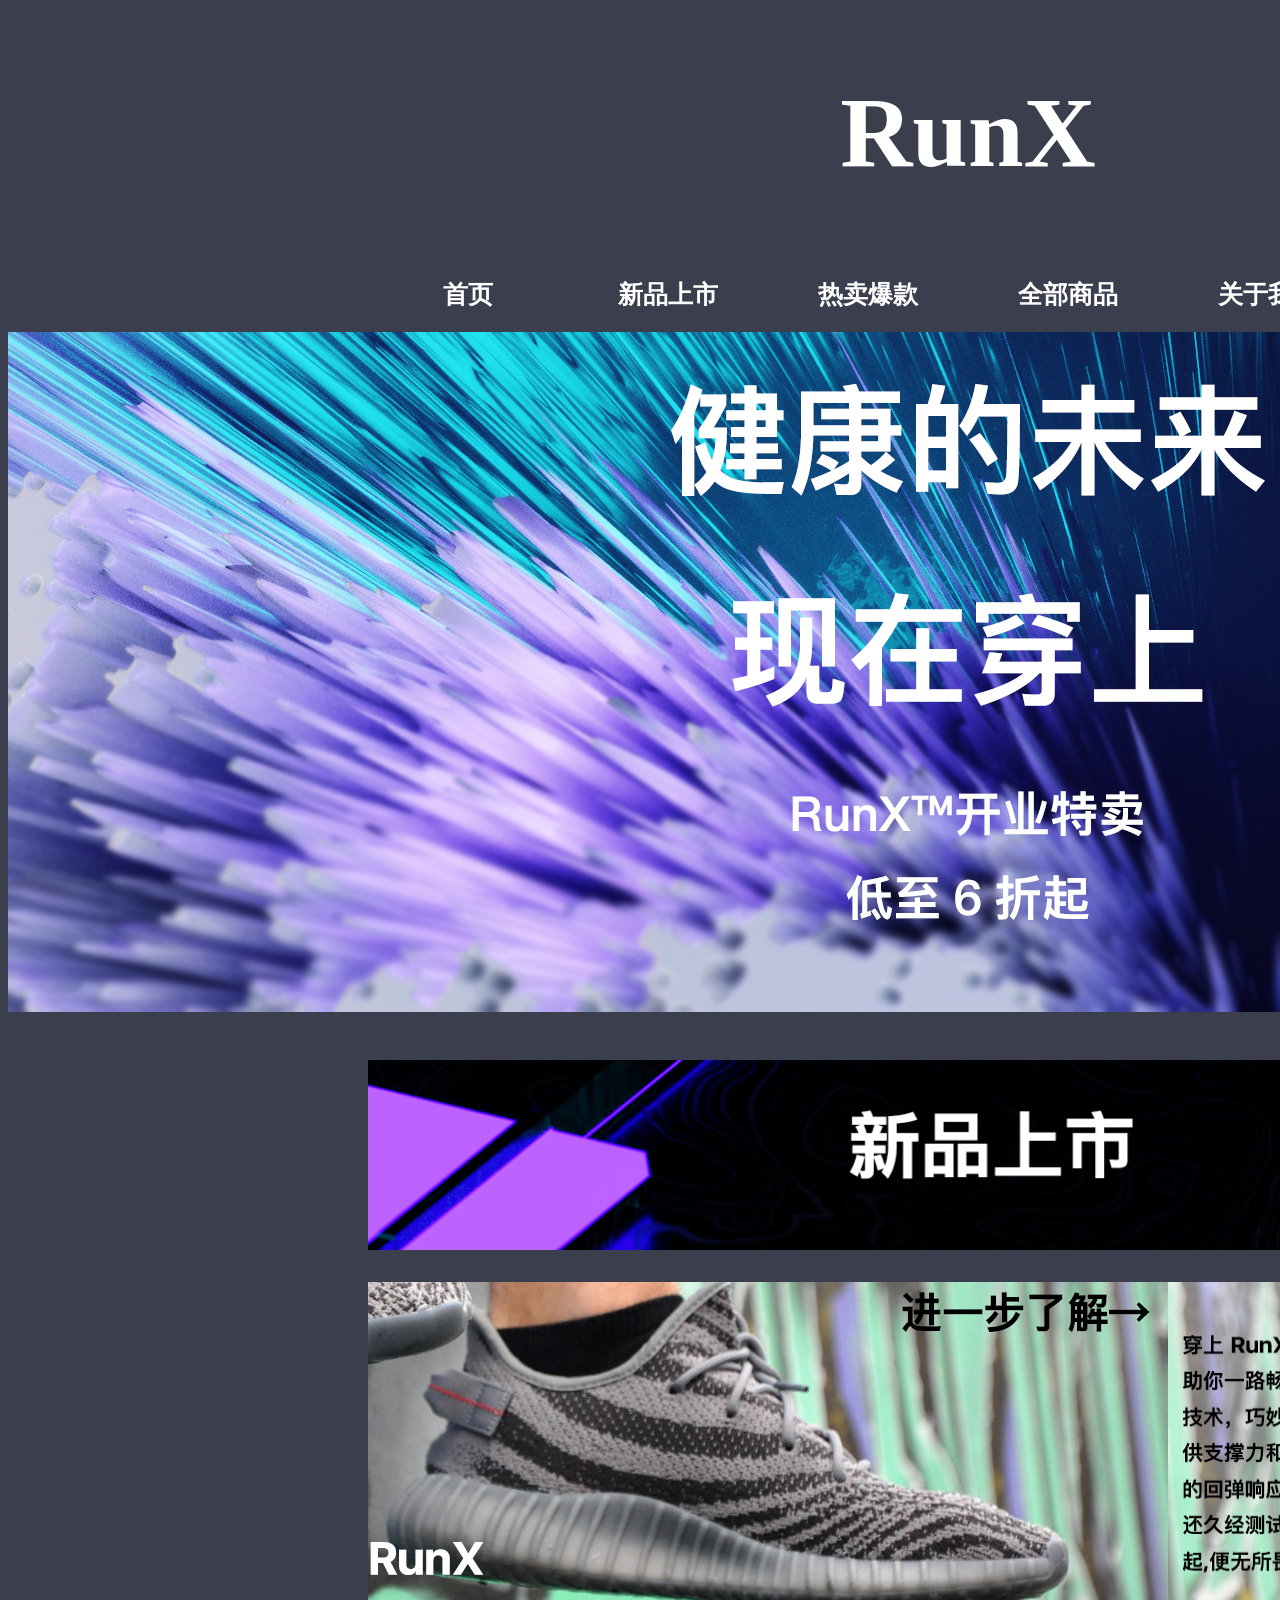
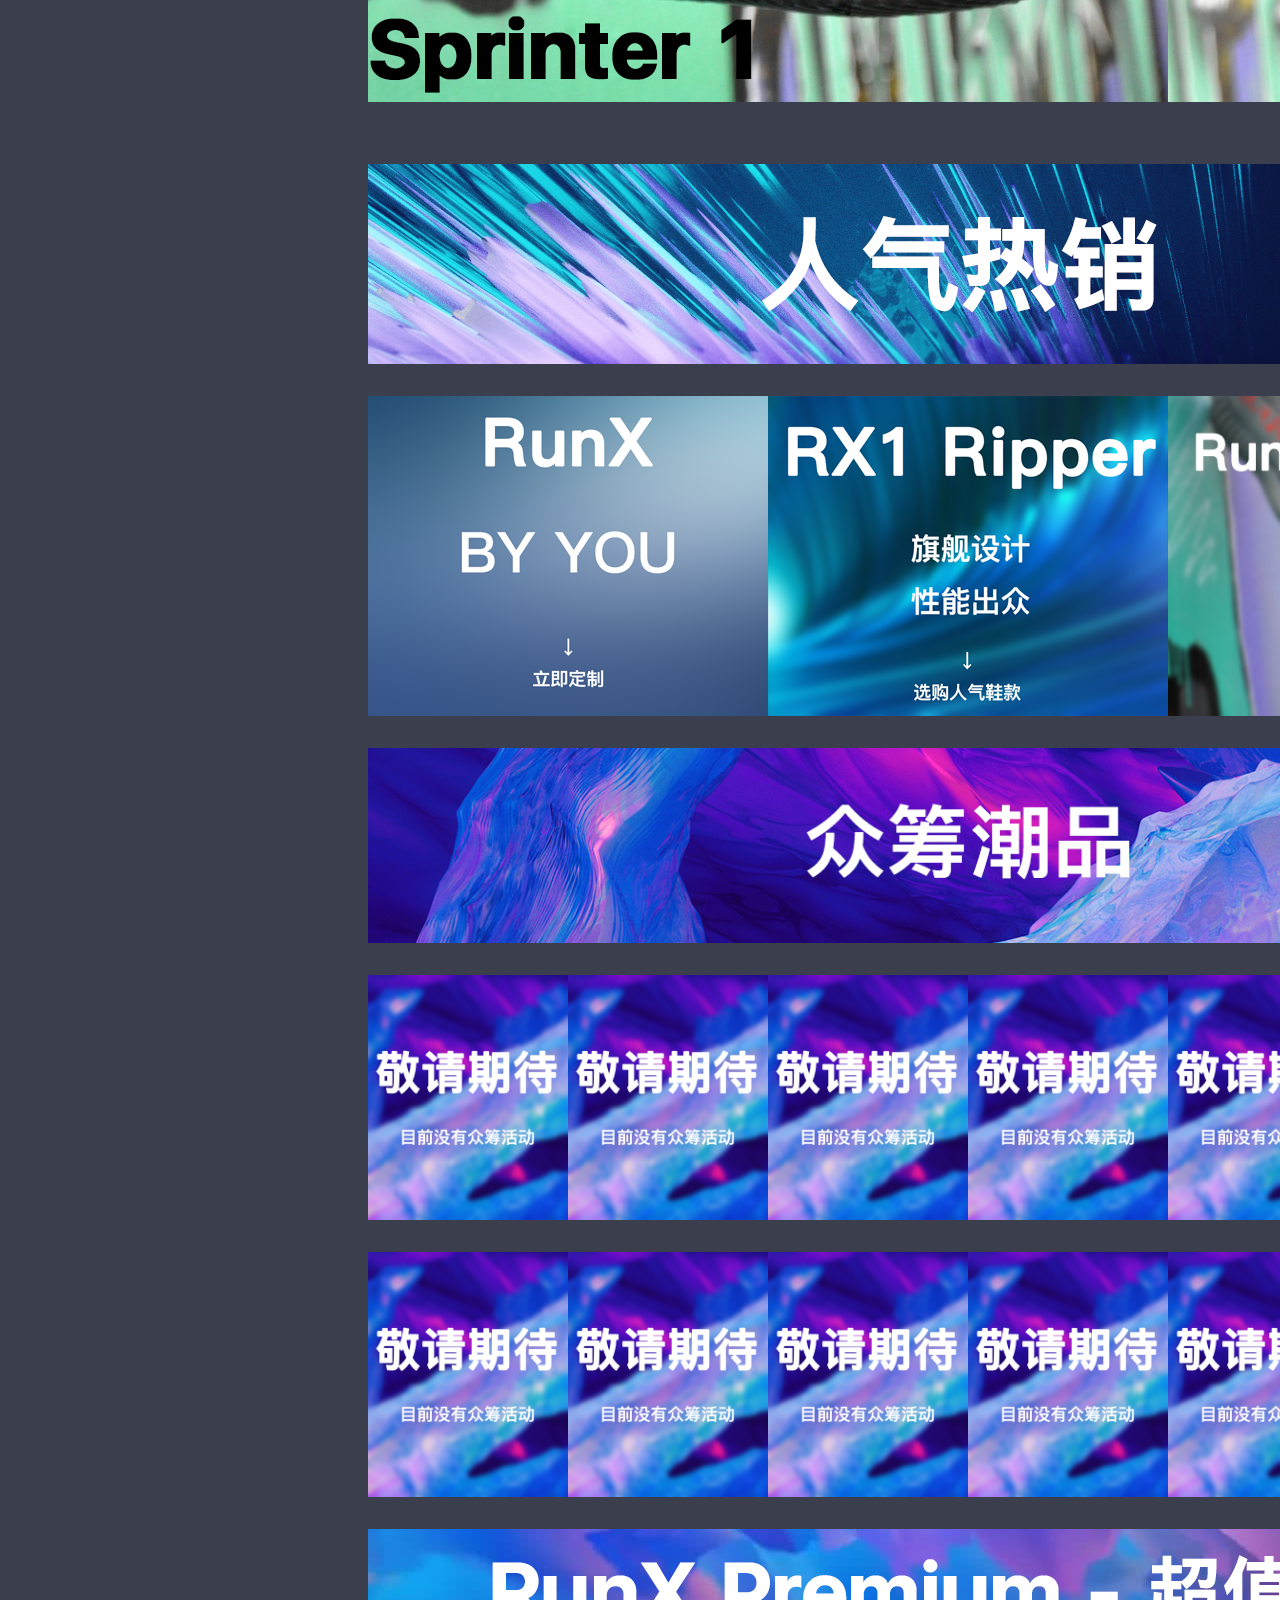
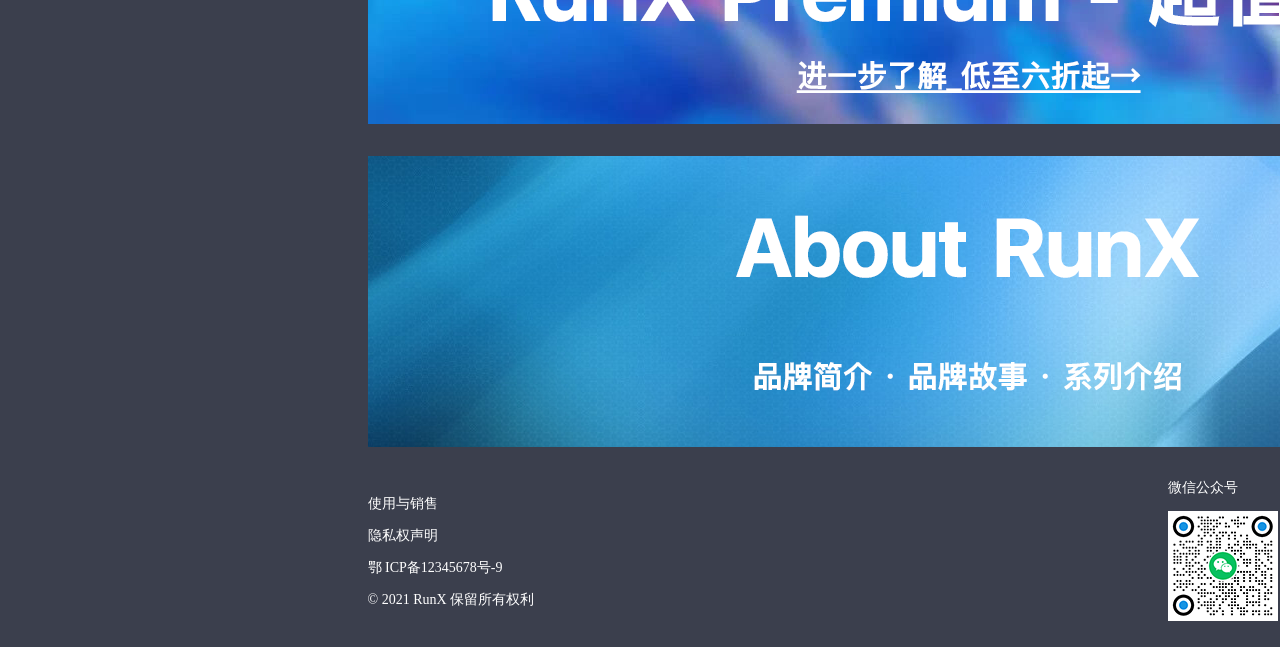
<file: index.html>
<!doctype html>
<html>
<head>
<meta charset="utf-8">
<title>RunX - 开业特卖低至六折</title>
<link href="2020202.css" rel="stylesheet" type="text/css">
</head>
<body>
	<table width="100%" border="0" cellspacing="0" cellpadding="0">
  <tbody>
    <tr>
      <td width="360" height="180" rowspan="2">&nbsp;</td>
      <td width="1200" height="125" colspan="6"><h1>RunX</h1></td>
      <td width="360" height="180" rowspan="2">&nbsp;</td>
    </tr>
    <tr>
      <td width="200" height="55"><h2>首页</h2></td>
      <td width="200" height="55"><h2>新品上市</h2></td>
      <td width="200" height="55"><h2>热卖爆款</h2></td>
      <td width="200" height="55"><h2>全部商品</h2></td>
      <td width="200" height="55"><h2>关于我们</h2></td>
      <td width="200" height="55"><h2>登录/注册</h2></td>
    </tr>
    <tr>
      <td width="1920" height="680" colspan="8" ><a href="子页-2.html"><img src="wallhaven-q6xxqd.png" width="1920" height="680" alt=""/></a></td>
    </tr>
    <tr>
    <td width="360" height="2300" rowspan="9">&nbsp;</td>
	
    <td width="1200" height="190" colspan="6"><p>&nbsp;</p>
	<p><img src="wallhaven-lm5pgr.png" width="1200" height="190" alt=""/></p></td>
    <td width="360" height="2300" rowspan="9"><p>&nbsp;</p></td>
    </tr>
    <tr>
     <td width="800" height="420" colspan="4"><img src="wallhaven-qdyxjq.png" width="800" height="420" alt=""/></td>
     <td width="400" height="420" colspan="2"><p><img src="wallhaven-qdyxjq1.png" width="400" height="420" alt=""/></p></td>
    </tr>
    <tr>
      <td width="1200" height="200" colspan="6"><p>&nbsp;</p>
      <p><img src="wallhaven-q6xxq12.png" width="1200" height="200" alt=""/></p></td>
    </tr>
    <tr>
      <td width="400" height="320" colspan="2"><p><img src="11.png" width="400" height="320" alt=""/></p></td>
      <td width="400" height="320" colspan="2"><p><img src="12.png" width="400" height="320" alt=""/></p></td>
      <td width="400" height="320" colspan="2"><p><img src="13.png" width="400" height="320" alt=""/></p></td>
    </tr>
    <tr>
		<td width="1200" height="200" colspan="6"><p><img src="14.png" width="1200" height="195" alt=""/></p></td>
    </tr>
    <tr>
      <td width="200" height="245"><p><img src="15.png" width="200" height="245" alt=""/></p></td>
      <td width="200" height="245"><p><img src="15.png" width="200" height="245" alt=""/></p></td>
      <td width="200" height="245"><p><img src="15.png" width="200" height="245" alt=""/></p></td>
      <td width="200" height="245"><p><img src="15.png" width="200" height="245" alt=""/></p></td>
      <td width="200" height="245"><p><img src="15.png" width="200" height="245" alt=""/></p></td>
      <td width="200" height="245"><p><img src="15.png" width="200" height="245" alt=""/></p></td>
    </tr>
    <tr>
      <td width="200" height="245"><p><img src="15.png" width="200" height="245" alt=""/></p></td>
      <td width="200" height="245"><p><img src="15.png" width="200" height="245" alt=""/></p></td>
      <td width="200" height="245"><p><img src="15.png" width="200" height="245" alt=""/></p></td>
      <td width="200" height="245"><p><img src="15.png" width="200" height="245" alt=""/></p></td>
      <td width="200" height="245"><p><img src="15.png" width="200" height="245" alt=""/></p></td>
      <td width="200" height="245"><p><img src="15.png" width="200" height="245" alt=""/></p></td>
    </tr>
    <tr>
      <td width="1200" height="195" colspan="6"><p></p>
      <p><a href="子页-1.html"><img src="asshole.png" width="1201" height="195" alt=""/></a></p></td>
    </tr>
    <tr>
     <td width="1200" height="290" colspan="6"><p><img src="99.png" width="1200" height="291" alt=""/></p></td>
    </tr>
    <tr>
     <td width="360" height="130">&nbsp;</td>
     <td width="800" height="130" colspan="4"><p>使用与销售 </p>
      <p>隐私权声明</p>
      <p>鄂 ICP备12345678号-9      </p>
      <p>© 2021 RunX 保留所有权利</p></td>
     <td width="200" height="130"><p>微信公众号</p>
      <p><img src="27__c9d6ecfaf1a76b39617c4bb3e3fc31bd_a5e6e061b3dc1a3922d1536e0ec430ef.png" width="110" height="110" alt=""/></p></td>
     <td width="200" height="130"><p>关于我们</p>
      <p>联系我们</p>
      <p>产品对比      </p>
      <p><a href="憨憨王仔柠.png">友情链接</a></p></td>
     <td width="360" height="130">&nbsp;</td>

    </tr>
  </tbody>
</table>

</body>
</html>
</file>
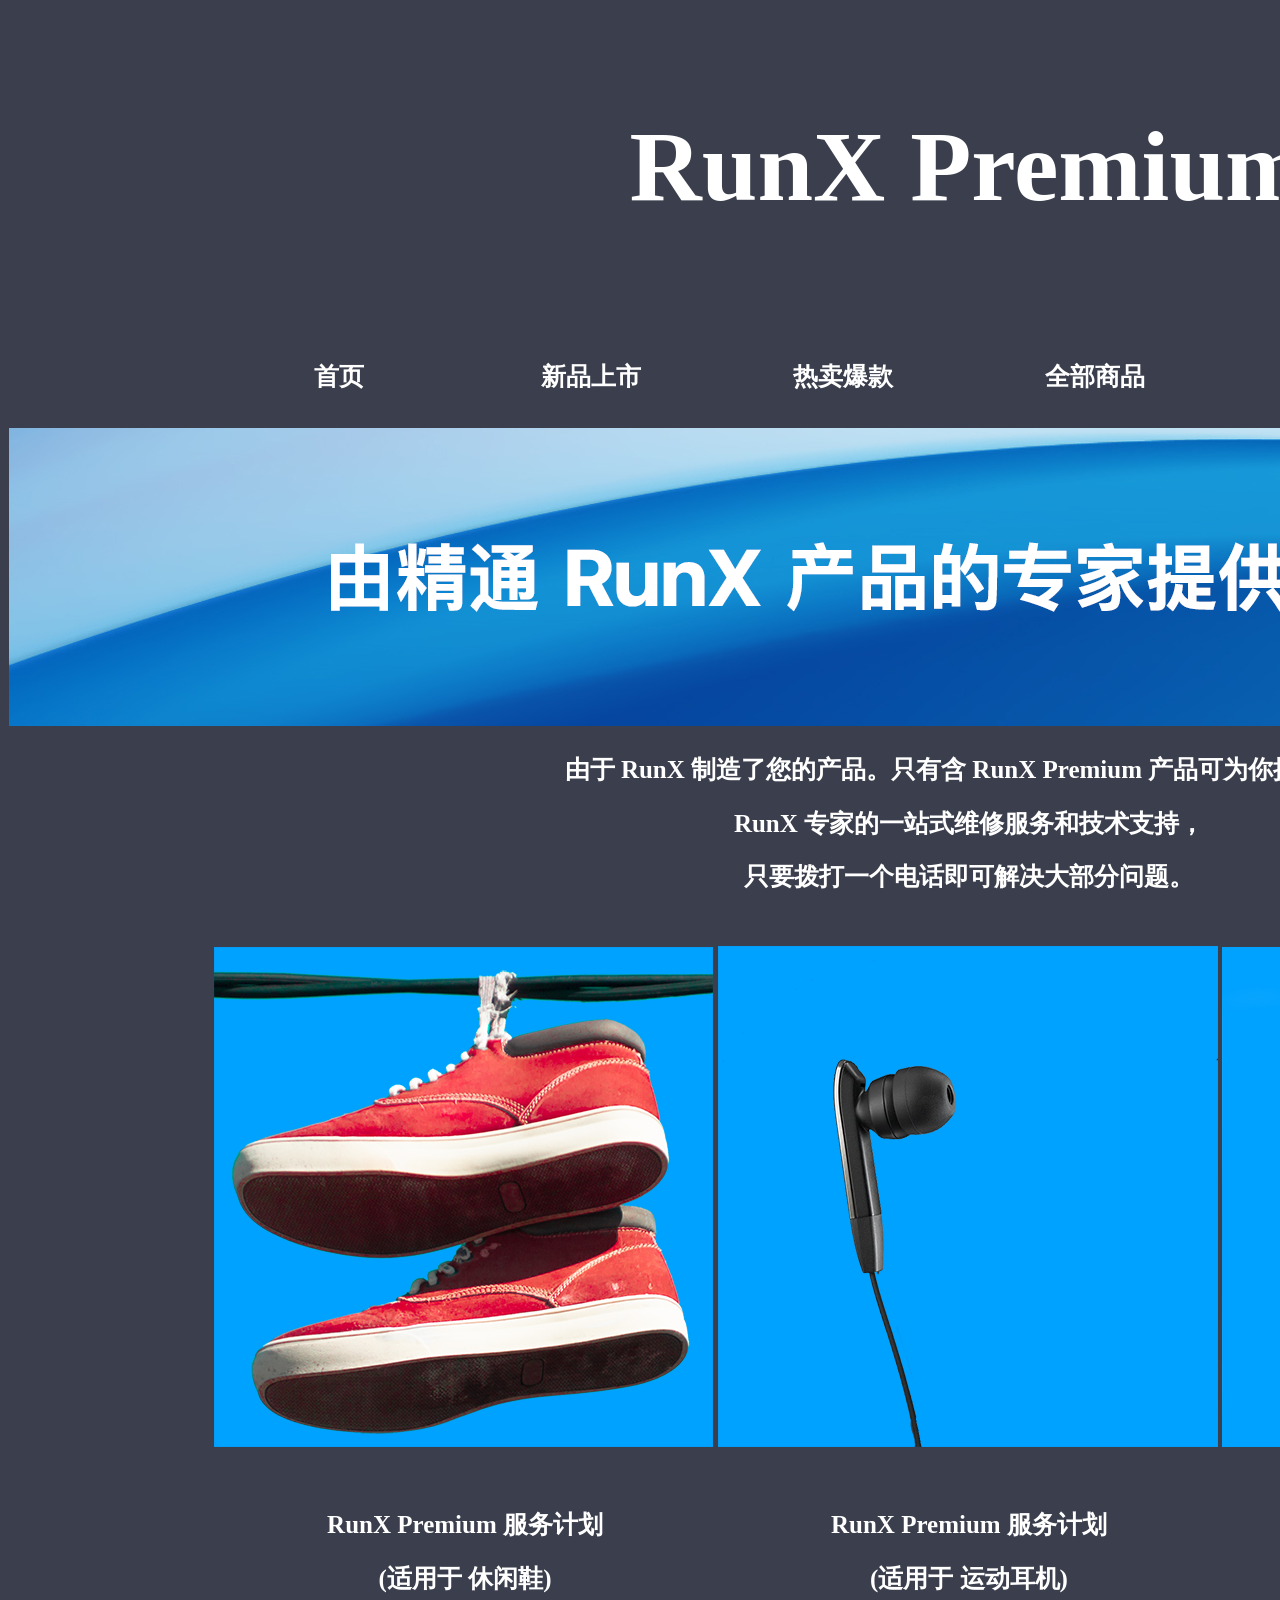
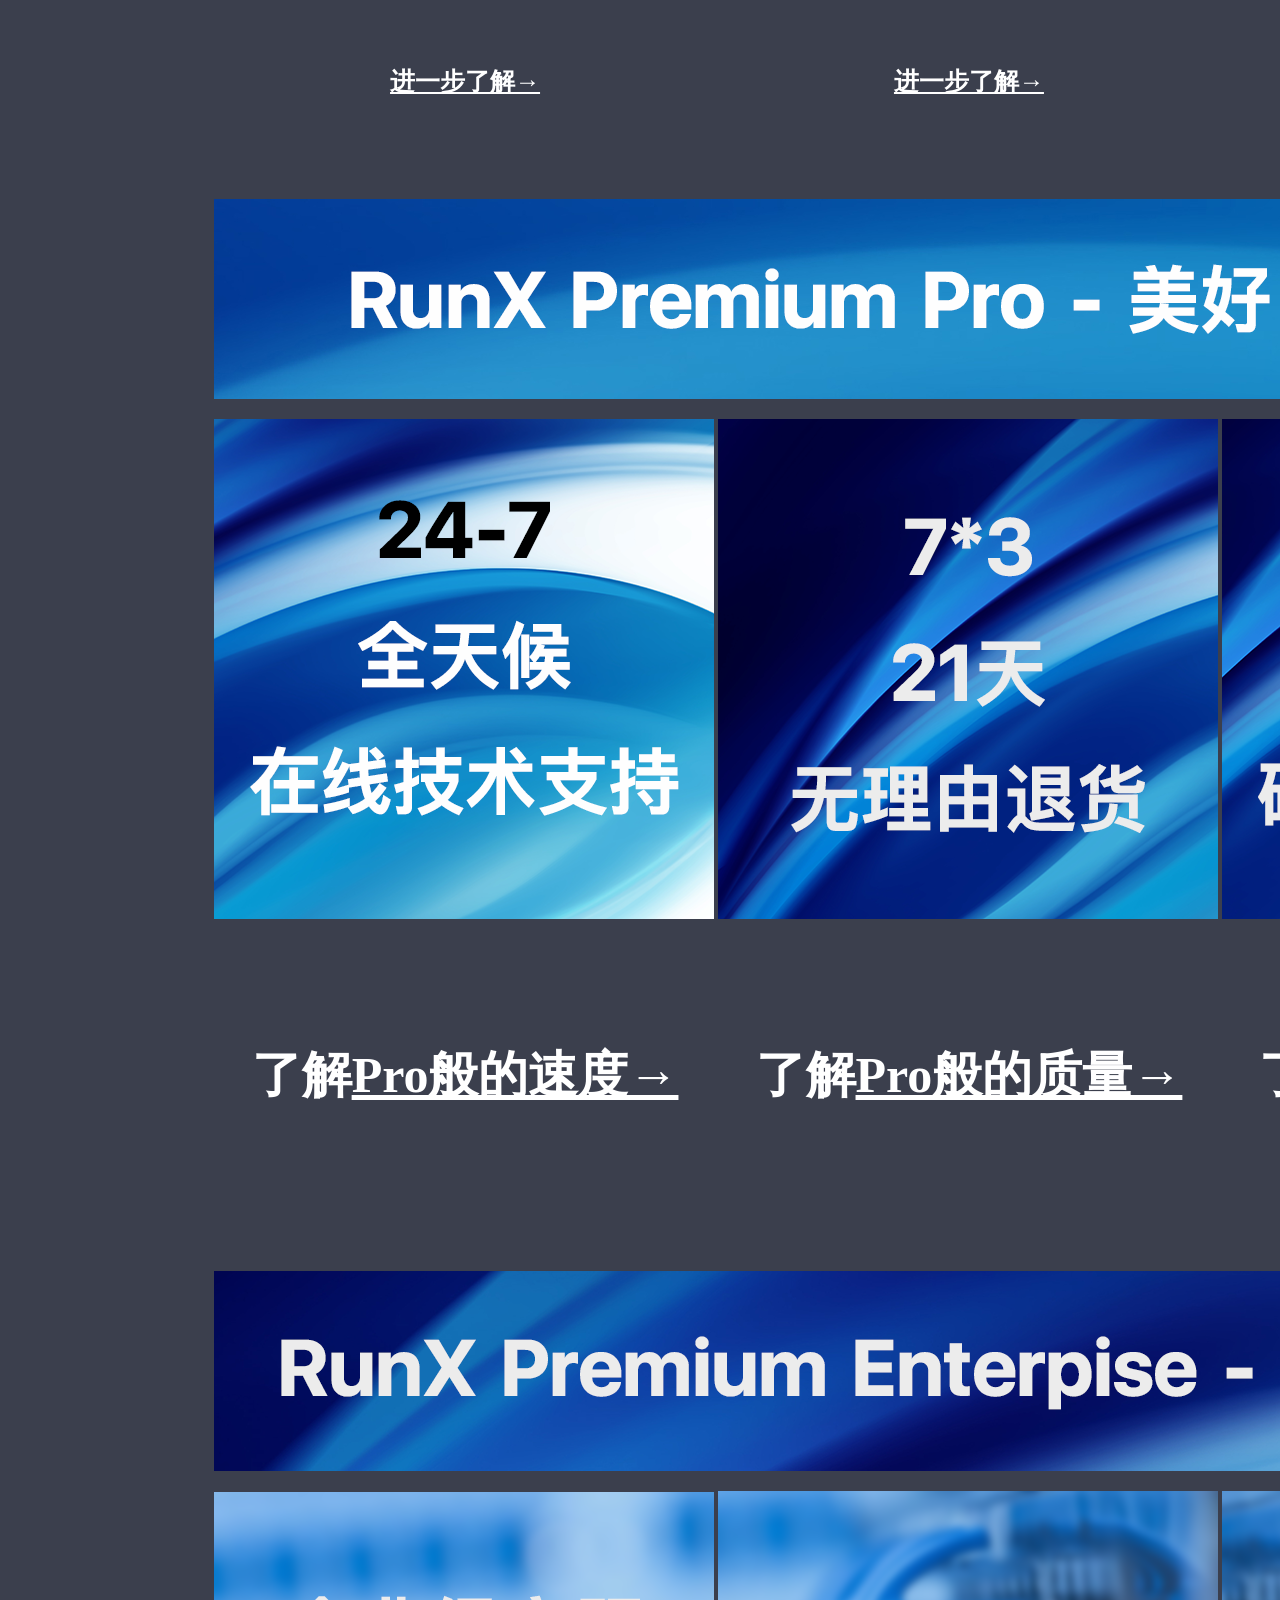
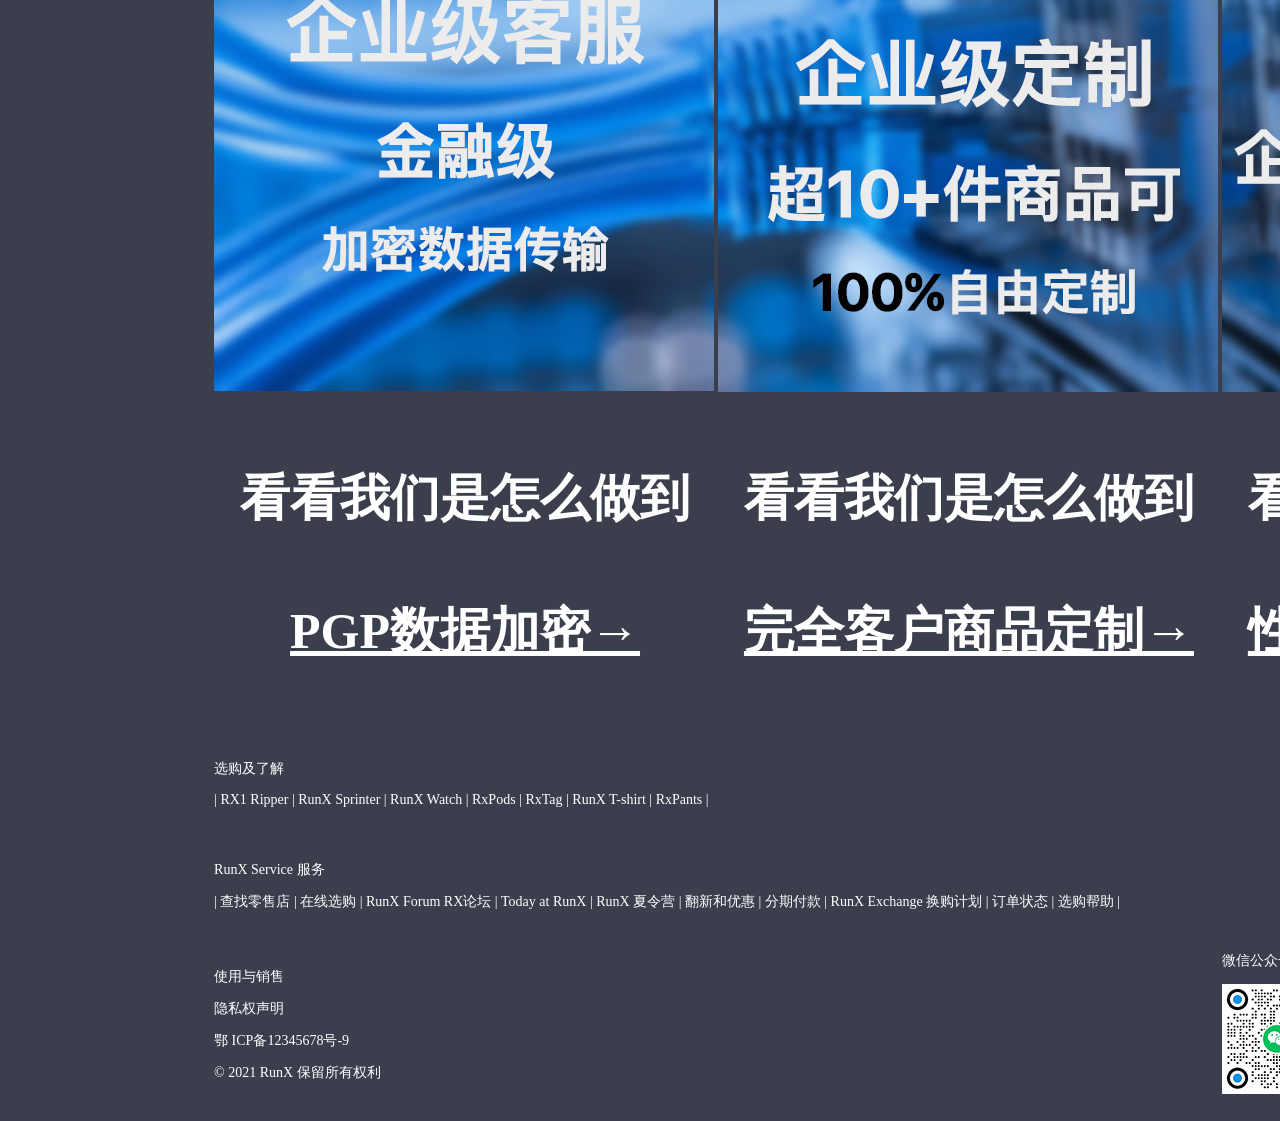
<file: 子页-1.html>
<!doctype html>
<html>
<head>
<meta charset="utf-8">
<title>RunX Premium - 超值省心</title>
<link href="2020202.css" rel="stylesheet" type="text/css">
</head>

<body>
<table width="100%" border="0" cellspacing="0" cellpadding="1">
<tbody>
  </tbody>
<tbody>
  <tr>
    <td width="210" height="200" rowspan="2">&nbsp;</td>
    <td width="1500" height="100" colspan="6"><h3>RunX <strong>Premium</strong></h3></td>
    <td width="210" height="200" rowspan="2">&nbsp;</td>
  </tr>
  <tr>
    <td width="250" height="100" ><h2>首页</h2></td>
    <td width="250" height="100" ><h2>新品上市</h2></td>
    <td width="250" height="100" ><h2>热卖爆款</h2></td>
    <td width="250" height="100" ><h2>全部商品</h2></td>
    <td width="250" height="100" ><h2>关于我们</h2></td>
    <td width="250" height="100" ><h2>登录/注册</h2></td>
  </tr>
  <tr>
    <td width="1920" height="300"  colspan="8"><img src="99515.png" width="1920" height="298" alt=""/></td>
    </tr>
  <tr>
    <td width="210" height="3000"  rowspan="9">&nbsp;</td>
    <td  width="1500" height="200"  colspan="6"><h2>由于 RunX 制造了您的产品。只有含 RunX Premium 产品可为你提供来自</h2>
      <h2> RunX 专家的一站式维修服务和技术支持，</h2>
      <h2>只要拨打一个电话即可解决大部分问题。</h2>
      <p>&nbsp;</p></td>
    <td width="210" height="3000"   rowspan="9">&nbsp;</td>
  </tr>
  <tr>
    <td width="500" height="500" colspan="2"><img src="979766163.png" width="499" height="500" alt=""/></td>
    <td width="500" height="500" colspan="2"><img src="0101520541920.png" width="500" height="501" alt=""/></td>
    <td width="500" height="500" colspan="2"><img src="12020202002.png" width="500" height="500" alt=""/></td>
    </tr>
  <tr>
    <td width="500" height="300" colspan="2"><h2>RunX Premium 服务计划 </h2>
      <h2>(适用于 休闲鞋) </h2>
      <h2>&nbsp;</h2>
      <h2><u>进一步了解→</u></h2></td>
    <td width="500" height="300" colspan="2"><h2>RunX Premium 服务计划 </h2>
      <h2>(适用于 运动耳机) </h2>
      <h2>&nbsp;</h2>
      <h2><u>进一步了解→</u></h2></td>
    <td width="500" height="300" colspan="2"><h2>RunX Premium 服务计划 </h2>
      <h2>(适用于 休闲衫) </h2>
      <h2>&nbsp;</h2>
      <h2><u>进一步了解→</u></h2></td>
    </tr>
  <tr>
    <td width="1500" height="200" colspan="6"><p>&nbsp;</p>
      <p><img src="9559595.png" width="1504" height="200" alt=""/></p></td>
    </tr>
  <tr>
    <td width="500" height="500" colspan="2"><img src="9598165452.png" width="500" height="500" alt=""/></td>
    <td width="500" height="500" colspan="2"><img src="6465465465465.png" width="500" height="500" alt=""/></td>
    <td width="500" height="500" colspan="2"><img src="6165165165.png" width="500" height="500" alt=""/></td>
    </tr>
  <tr>
    <td width="500" height="300" colspan="2"><h4>了解<u>Pro般的速度→</u></h4></td>
    <td width="500" height="300" colspan="2"><h4>了解<u>Pro般的质量→</u></h4></td>
    <td width="500" height="300" colspan="2"><h4>了解<u>Pro般的售后→</u></h4></td>
    </tr>
  <tr>
    <td width="1500" height="200" colspan="6"><p>&nbsp;</p>
      <p><img src="wallhaven-g7781d.png" width="1500" height="200" alt=""/></p></td>
    </tr>
  <tr>
    <td width="500" height="500" colspan="2"><img src="1414651451521.png" width="500" height="499" alt=""/></td>
    <td width="500" height="500" colspan="2"><img src="1414421212121.png" width="500" height="501" alt=""/></td>
    <td width="500" height="500" colspan="2"><img src="14100201210021021.png" width="500" height="501" alt=""/></td>
    </tr>
  <tr>
    <td width="500" height="300" colspan="2"><h4>看看我们是怎么做到</h4>
      <h4><u>PGP数据加密→</u></h4></td>
    <td width="500" height="300" colspan="2"><h4>看看我们是怎么做到</h4>
      <h4><u>完全客户商品定制→</u></h4></td>
    <td width="500" height="300" colspan="2"><h4>看看我们是怎么做到</h4>
      <h4><u>性价比“吊打”友商→</u></h4></td>
    </tr>
  <tr>
    <td width="210" height="300" rowspan="3">&nbsp;</td>
    <td width="1500" height="100" colspan="6"><p>选购及了解 </p>
      <p>| RX1 Ripper | RunX Sprinter | RunX Watch | RxPods | RxTag | RunX T-shirt | RxPants | </p></td>
    <td width="210" height="300" rowspan="3">&nbsp;</td>
  </tr>
  <tr>
    <td width="1500" height="100" colspan="6"><p>RunX Service 服务</p>
      <p>| 查找零售店 | 在线选购 | RunX Forum RX论坛 | Today at RunX | RunX 夏令营 | 翻新和优惠 | 分期付款 | RunX Exchange 换购计划 | 订单状态 | 选购帮助 |</p></td>
    </tr>
  <tr>
    <td width="1000" height="100" colspan="4"><p>使用与销售 </p>
      <p>隐私权声明 </p>
      <p>鄂 ICP备12345678号-9 </p>
      <p>© 2021 RunX 保留所有权利</p></td>
    <td width="250" height="100"><p>微信公众号</p>
      <p><img src="27__c9d6ecfaf1a76b39617c4bb3e3fc31bd_a5e6e061b3dc1a3922d1536e0ec430ef.png" width="110" height="110" alt=""/></p></td>
    <td width="250" height="100"><p>关于我们 </p>
      <p>联系我们 </p>
      <p>产品对比 </p>
      <p><a href="憨憨王仔柠.png">友情链接</a></p></td>
    </tr>
</tbody>
<tbody>
</tbody>
</table>
</body>
</html>
</file>
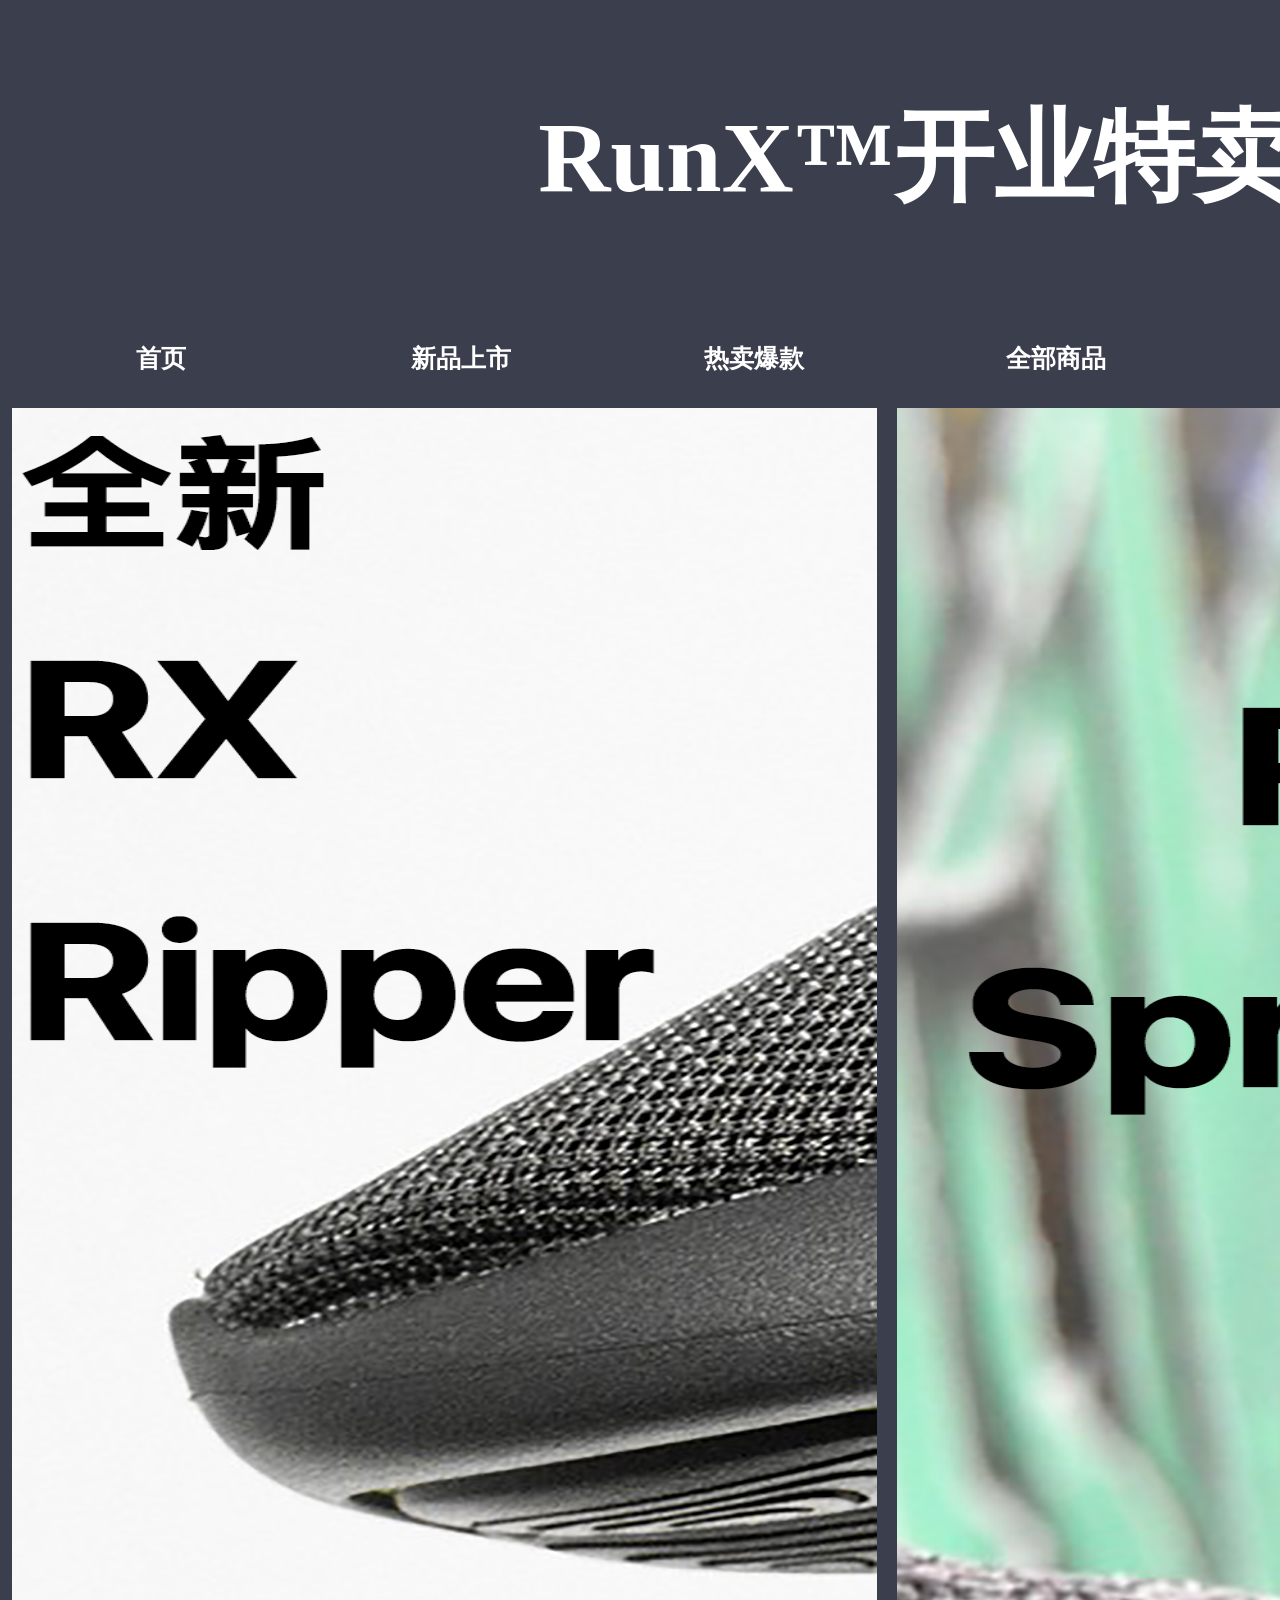
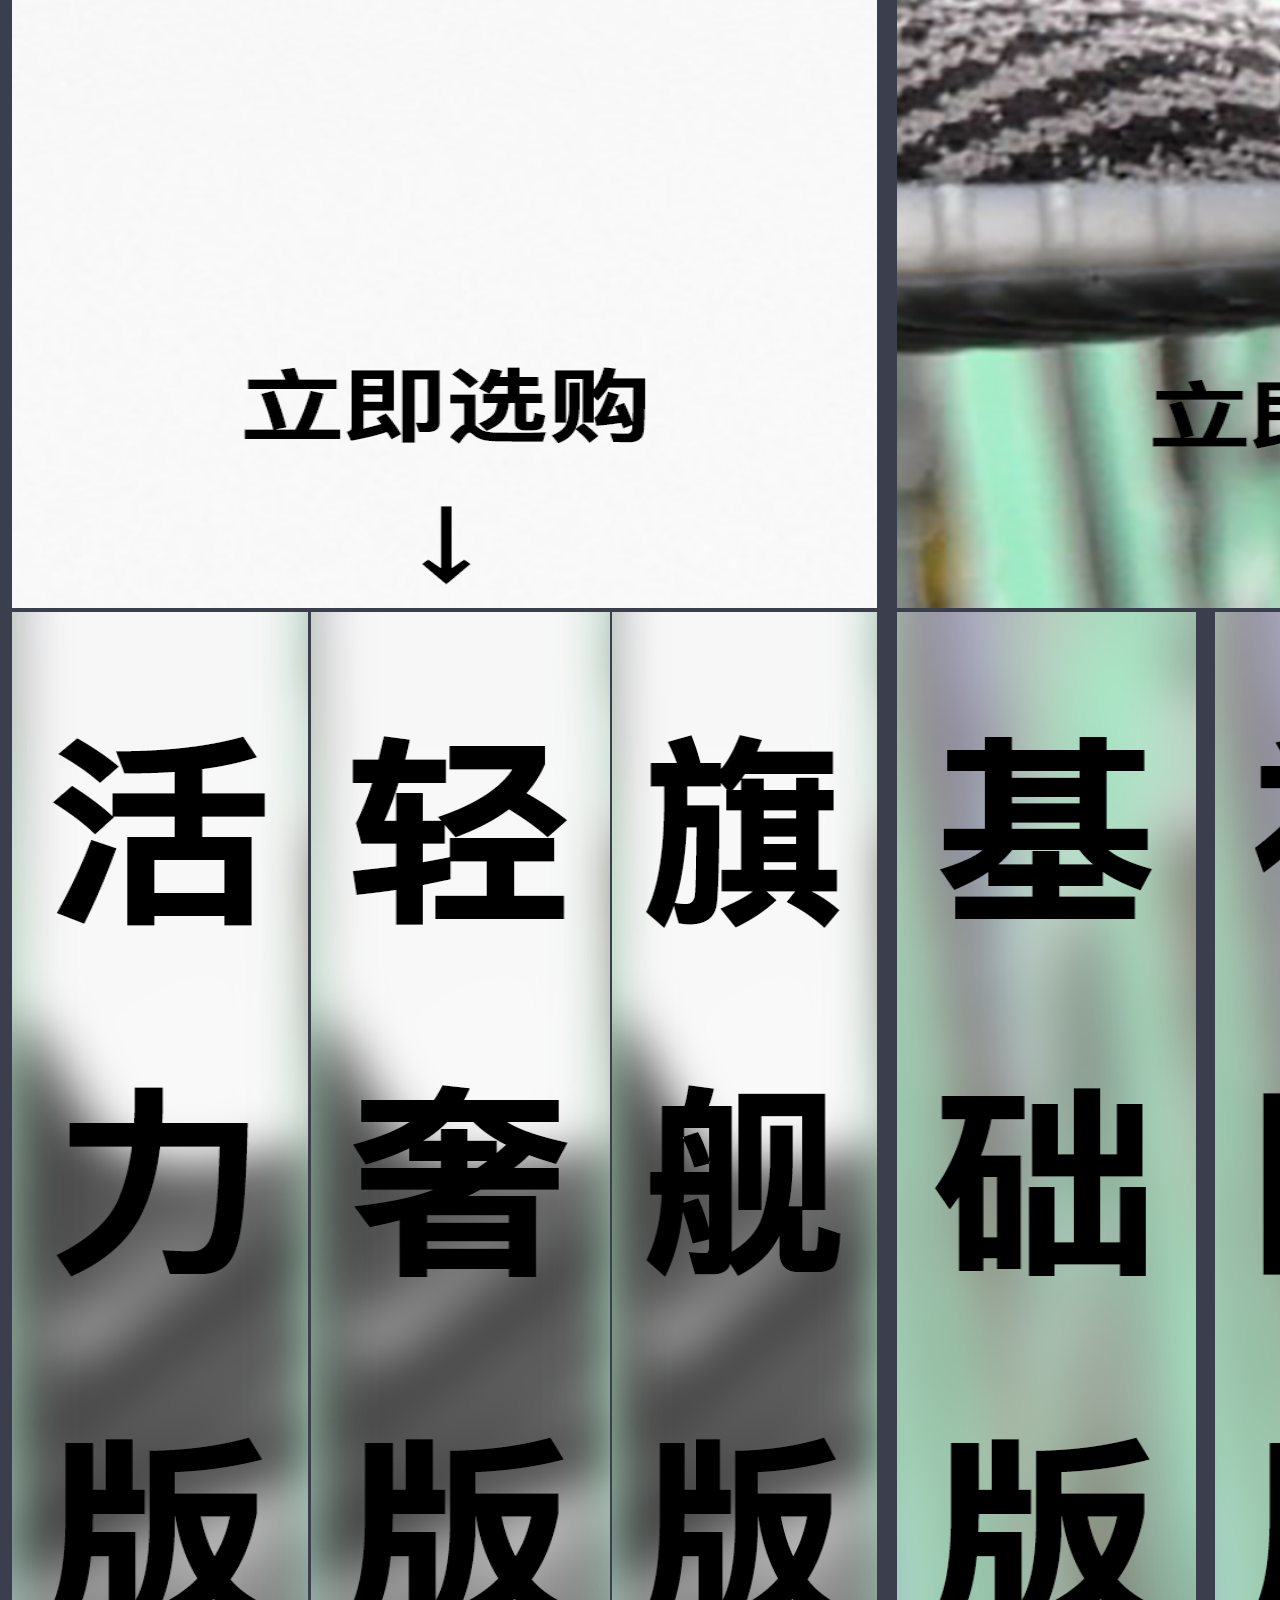
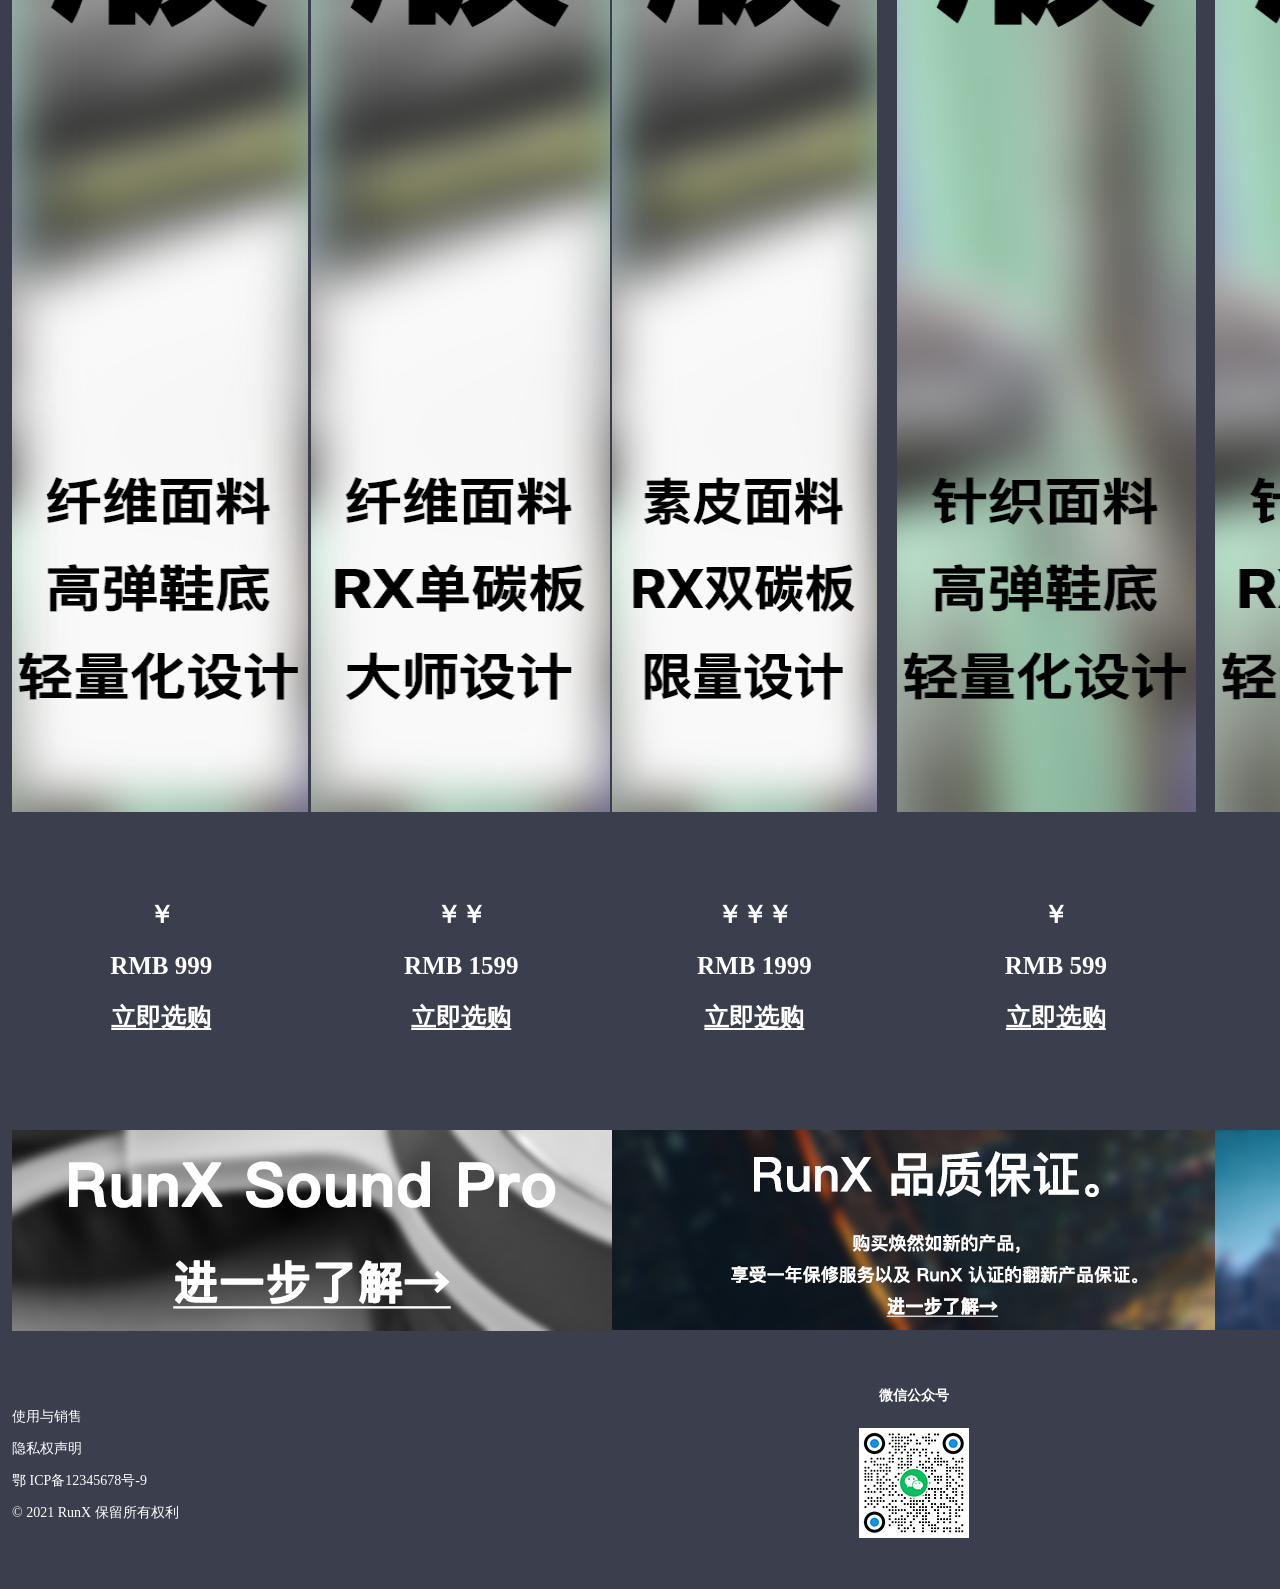
<file: 子页-2.html>
<!doctype html>
<html>
<head>
<meta charset="utf-8">
<title>RunX开业特卖 - 价低物更优</title>
<link href="2020202.css" rel="stylesheet" type="text/css">
</head>

<body>
	<table width="100%" border="0" cellspacing="0" cellpadding="0">
  <tbody>
    <tr>
      <td width="200" height="300" rowspan="2">&nbsp;</td>
      <td height= "300" colspan="18"><h1>RunX™开业特卖</h1></td>
      <td width="300" height="300" rowspan="2">&nbsp;</td>
    </tr>
    <tr>
      <td width="1800" height="100" colspan="3"><h2>首页</h2></td>
      <td width="1800" height="100" colspan="3"><h2>新品上市</h2></td>
      <td width="1800" height="100" colspan="3"><h2>热卖爆款</h2></td>
      <td width="1800" height="100" colspan="3"><h2>全部商品</h2></td>
      <td width="1800" height="100" colspan="3"><h2>关于我们</h2></td>
      <td width="1800" height="100" colspan="3"><h2>登录/注册</h2></td>
    </tr>
    <tr>
      <td width="200" height="3200" rowspan="12">&nbsp;</td>
      <td width="1800" height="1800" colspan="9"><img src="wallhaven-gj1mle.png" width="865" height="1800" alt=""/></td>
      <td width="1800" height="1800" colspan="9"><img src="49846451465.png" width="903" height="1800" alt=""/></td>
      <td width="300" height="3200" rowspan="12">&nbsp;</td>
    </tr>
    <tr>
      <td width="1800" height="500" colspan="3"><img src="123489.png" width="296" height="1800" alt=""/></td>
      <td width="1800" height="500" colspan="3"><img src="3223112321.png" width="299" height="1800" alt=""/></td>
      <td width="1800" height="500" colspan="3"><img src="1651652142121.png" width="265" height="1800" alt=""/></td>
      <td width="1800" height="500" colspan="3"><img src="94.png" width="299" height="1800" alt=""/></td>
      <td width="1800" height="500" colspan="3"><img src="146145145165451465.png" width="303" height="1800" alt=""/></td>
      <td width="1800" height="500" colspan="3"><img src="141221211010.png" width="302" height="1800" alt=""/></td>
    </tr>
    <tr>
      <td width="1800" height="300" colspan="3"><h2>￥</h2>
      <h2>RMB 999</h2>
      <h2><u>立即选购</u></h2></td>
      <td width="1800" height="300" colspan="3"><h2>￥￥</h2>
        <h2>RMB 1599</h2>
      <h2><u>立即选购</u></h2></td>
      <td width="1800" height="300" colspan="3"><h2>￥￥￥</h2>
        <h2>RMB 1999</h2>
      <h2><u>立即选购</u></h2></td>
      <td width="1800" height="300" colspan="3"><h2>￥</h2>
        <h2>RMB 599</h2>
      <h2><u>立即选购</u></h2></td>
      <td width="1800" height="300" colspan="3"><h2>￥￥</h2>
        <h2>RMB 899</h2>
      <h2><u>立即选购</u></h2></td>
      <td width="1800" height="300" colspan="3"><h2>￥￥￥</h2>
        <h2>RMB 1199</h2>
      <h2><u>立即选购</u></h2></td>
    </tr>
    <tr>
      <td width="1800" height="200" colspan="6"><img src="9988776655442332211.png" width="600" height="201" alt=""/></td>
      <td width="1800" height="200" colspan="6"><p><img src="1564514514515.png" width="603" height="200" alt=""/></p></td>
      <td width="1800" height="200" colspan="6"><img src="021201201202.png" width="603" height="200" alt=""/></td>
    </tr>
     <tr>
      <td width="1800" height="100" colspan="6"><p>使用与销售 </p>
        <p>隐私权声明 </p>
        <p>鄂 ICP备12345678号-9 </p>
       <p>© 2021 RunX 保留所有权利</p></td>
      <td width="1800" height="100" colspan="6"><h5>微信公众号</h5>
       <h5><img src="27__c9d6ecfaf1a76b39617c4bb3e3fc31bd_a5e6e061b3dc1a3922d1536e0ec430ef.png" width="110" height="110" alt=""/></h5></td>
      <td width="1800" height="100" colspan="6"><h6>RunX Service 服务</h6>
       <h6>| 查找零售店 | 在线选购 | RunX Forum RX论坛 | Today at RunX | RunX 夏令营 |</h6>
       <h6>选购及了解 </h6>
       <h6>| RX1 Ripper | RunX Sprinter | RunX Watch | RxPods | RxTag | RunX T-shirt | </h6></td>
    </tr>
  </tbody>
</table>

</body>
</html>
</file>
<file: 2020202.css>
@charset "utf-8";
/* CSS Document */
body {background-color: #3B3F4D}
h1 {font-family: "pingfangSS";
font-weight: bold;
font-size: 100px;
color: rgba(255,255,255,1.00);
text-align: center;
vertical-align: middle;}

h2 {font-family: "pingfangSS";
font-style: bold;
font-size: 25px;
color: rgba(255,255,255,1.00);
text-align: center;
vertical-align: middle;}

p {font-family: "pingfangSS";
font-style: regular;
font-size: 14px;
color: rgba(255,255,255,1.00);
text-align: left;
vertical-align: middle;}

h3 {font-family: "pingfangSS";
font-style: regular;
font-size: 100px;
color: rgba(255,255,255,1.00);
text-align: center;
vertical-align: middle;}

h4 {font-family: "pingfangSS";
font-style: regular;
font-size: 50px;
color: rgba(255,255,255,1.00);
text-align: center;
vertical-align: middle;}

h5 {font-family: "pingfangSS";
font-style: regular;
font-size: 14px;
color: rgba(255,255,255,1.00);
text-align: center;
vertical-align: middle;}

h6 {font-family: "pingfangSS";
font-style: regular;
font-size: 14px;
color: rgba(255,255,255,1.00);
text-align: right;
vertical-align: middle;}
</file>
